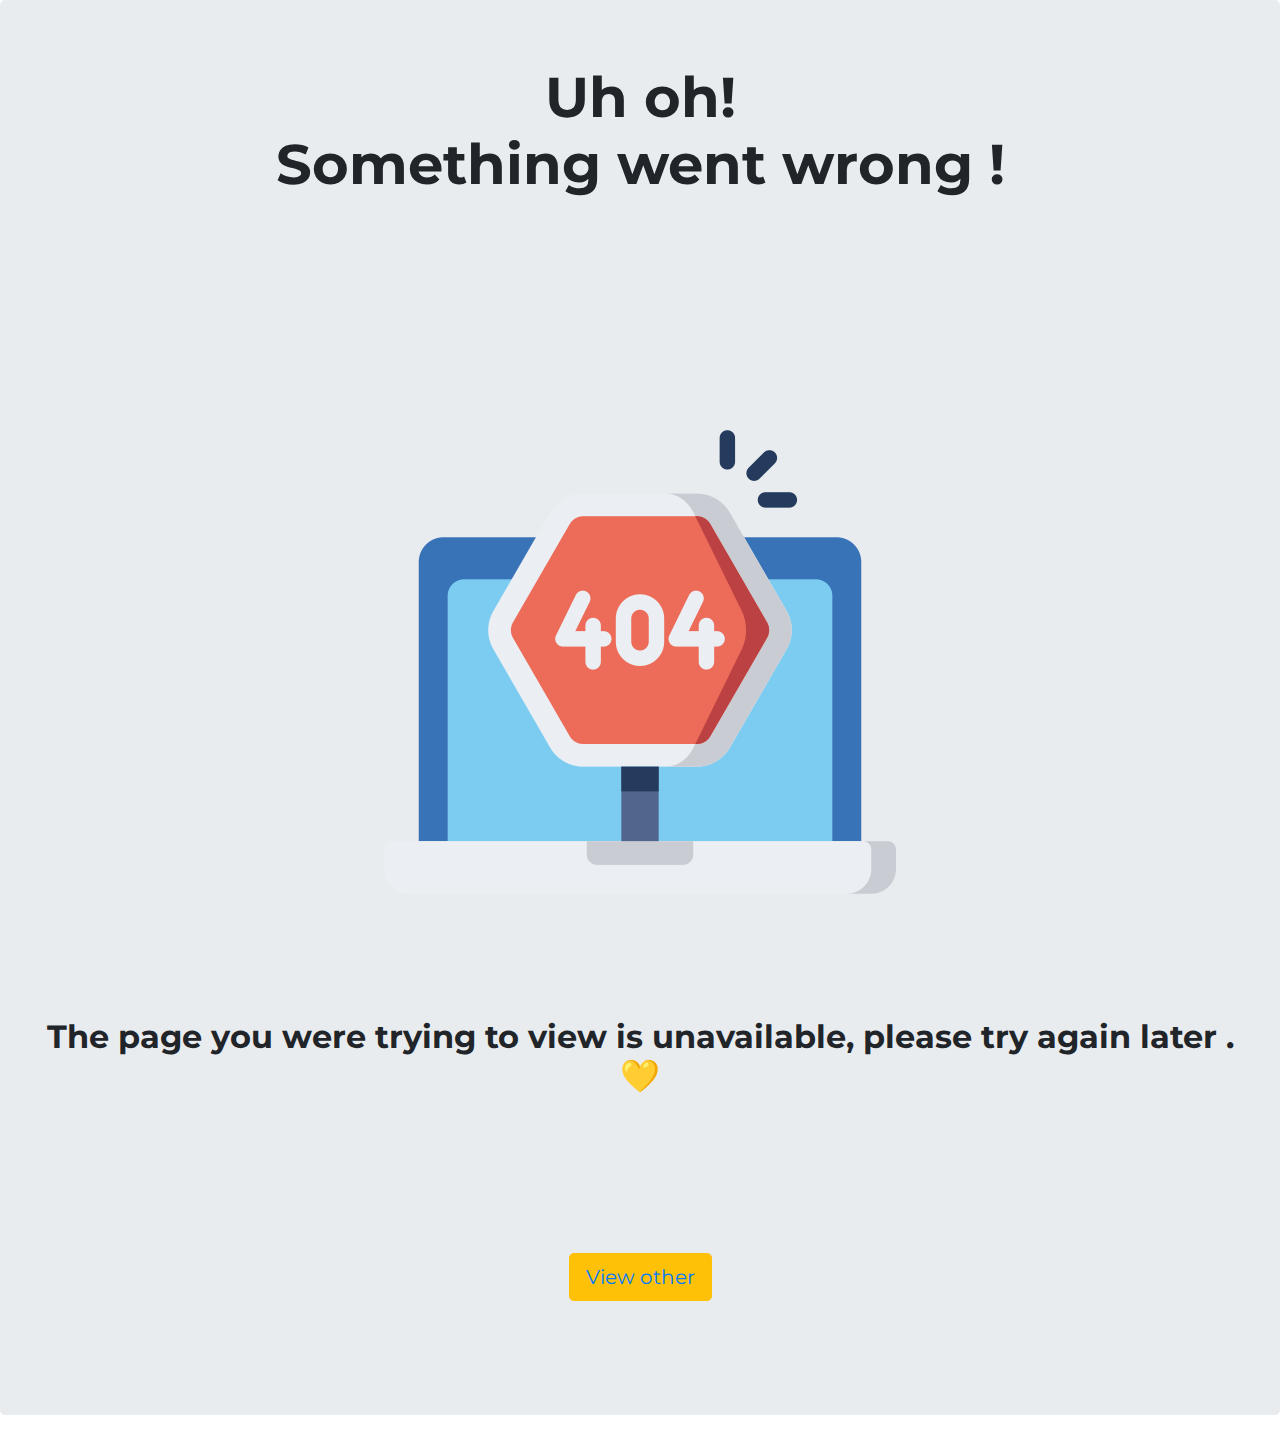
<file: failure.html>
<!DOCTYPE html>
<html lang="en">
<head>
  <meta charset="UTF-8">
  <meta http-equiv="X-UA-Compatible" content="IE=edge">
  <meta name="viewport" content="width=device-width, initial-scale=1.0">
 
  <!--BOOTSTRAP-->
  <link rel="stylesheet" href="https://cdn.jsdelivr.net/npm/bootstrap@4.4.1/dist/css/bootstrap.min.css" integrity="sha384-Vkoo8x4CGsO3+Hhxv8T/Q5PaXtkKtu6ug5TOeNV6gBiFeWPGFN9MuhOf23Q9Ifjh" crossorigin="anonymous">

  <!--FONT-->
  <link rel="preconnect" href="https://fonts.googleapis.com">
  <link rel="preconnect" href="https://fonts.gstatic.com" crossorigin>
  <link href="https://fonts.googleapis.com/css2?family=Montserrat:wght@300&family=Open+Sans&display=swap" rel="stylesheet">
 
   <!--CSS-->
   <link rel="stylesheet" href="style.css">

 
  <title>Failure ! 😯</title>



</head>
<body>


  <div class="jumbotron text-center error-div">
    <h1 class="display-4 h-error">Uh oh!
      <br>
      Something went wrong !  
  </h1>
  <img src="./Immagini/error40.gif" class="error" alt="error-404">
  <h2 class="h-error">The page you were trying to view is unavailable, please try again later .💛</h2>
  <form action="/faileture.html" method="post">
        <button class="btn btn-lg btn-warning" type="submit"><a href="index.html">View other</a></button>
    </form>
  </div>
  
</body>
</html>
</file>
<file: style.css>
/*font-family: 'Montserrat', sans-serif --per testo;
font-family: 'Open Sans', sans-serif;  -- Per header */ 
body{
    background-color: #FFFFFF;
    font-family: 'Open Sans ', sans-serif;
    width: 100%;
    margin: auto;

}

                                                            /* Sezione Barra di navigazione*/

#bar{
    font-family: 'Montserrat', sans-serif;
    font-size:  1.2rem;

}

.logo{

    padding:20px;
}

.brand{

    font-size: 2rem;
    font-weight: bold;

}



                                                                        /*OPZIONI NAV BAR*/

.bar-option{
    
    font-size: 1.18rem;
    font-weight: bold;
   
}

.click{
    display: flex;
    border-radius: 400px;   

}

.click:hover{
    color: #FFFFFF;
}

.toggler{
    border-radius: 20px;
}
form{
    padding: 50px 0;
}



                                                                            /*NEWS*/





#news{
    font-family: 'Montserrat', sans-serif;
    width: 100%;
}

.head-news{
    color:#E8A800;
    font-family: 'Open Sans', sans-serif;
    font-size: 3.5rem;
    padding-bottom: 3%;
    margin: auto;

}

.p-news{
    color: white;
    float: left;
    font-size: medium;
    padding-bottom: 3%;
    line-height:30px ;
    
}






                                                                    /*Services*/




#services{
    background-color: white;
    font-family: 'Montserrat', sans-serif;  
    margin:  20% 0 28% 0;
    padding: 0;  
}

.foto-s{
    
    border-radius: 50%;
    height: 450px;
    width: 450px;
    float: left;
    margin-right: 40px;
    margin-bottom: 20px;
}


.h-s{
    color: #F2BB83;
    font-family: 'Open Sans', sans-serif;
    font-size: 2.4rem;
    font-weight: bold;
    float: left;
    margin: 8% 0 1% 0;
}


.p-s{
    float: left;
    font-family: 'Montserrat', sans-serif;
    text-align: justify;
    font-size: 1.10rem;
    line-height: 35px;
    padding: 8% 0;
    width: 450px;
 }

.a-s{

    border: 3px solid #ffb62e;
    border-radius: 240px;
    color: black;
    font-family: 'Montserrat', sans-serif;
    font-size: 1rem;
    float: left;
    text-decoration: none;
    padding: 4%;
    
}

.a-s:hover{
    border: black 5px solid;
    color:#F2BB83;
    font-size: 1.1rem;
    font-weight: bold;
    text-decoration: none;

}



                                                                        /*PRODUCT */



#products{
    
    margin: 3% 0 0 0;
}

.text{
    float: left;
    padding-bottom: 20px;
    position: relative;
    left: 10px;
    margin: 50px 0;
   
   
}

.h-product{   
    color:#ffb62e;
    font-family: 'Open Sans', sans-serif;
    font-weight: bold;
    padding: 50px 0 0  0;
}

.p-product{
    font-family: 'Montserrat', sans-serif;
    text-align: justify;
    padding: 50px 0 25px 0;
    width: 95%;
}

.grey{
    background-color: #EEEEEE;
    border: none;
}

.card-title{
    color: #f8a100;
    font-family: 'Open Sans', sans-serif;
    font-weight: 400;
    font-size: 1.30rem;
    padding: 10px 0;
 }
 .card-text{
    font-family: 'Montserrat', sans-serif;
    font-size: 1rem;
    text-align:start;
    line-height: 30px;
 }
.card-img-top{

    padding: 10px;
}

.btn-sm{
    border-radius: 40px;
    margin-top: 25px;
    margin-bottom: 100px;
}

.read{
    color: white;
    text-decoration: none;

}
.read:hover{
    text-decoration: none;
    color: black;
}

                                                                /*FOCUS*/


#focus{
    position: relative;
    z-index: 0;
}

.yellow{
    background-color: #E8A800;
    
    
}
.focus-h{

    color:#FFFFFF;
    font-family: 'Open Sans', sans-serif;
    font-size: 2.8rem;
    padding-top: 15%;
    margin-left: 10%;
}
.focus-p{
    font-size: 1.1rem;
    font-family: 'Montserrat', sans-serif;
    line-height: 32px;
    padding-top: 5%;
    margin-right: 18%;
    margin-left: 10%;
}
.focus-btn{
  
    border: 4px solid black;
    border-radius: 240px;
    color: #F9F2ED;
    font-family: 'Montserrat', sans-serif;
    font-weight: bold;
    font-size: 1.3rem;
    text-decoration: none;
    margin-top: 50px;
    margin-left: 10%;
    
}
.gif{
    border-bottom-right-radius: 240px;
}




                                                                            /*FOOTER*/

#footer{
    text-align: center;
    background-color: #EEEEEE;
    position: relative;
    top:-15px;
    z-index: 1;
}


.space{
    padding: 100px 0;
}
.footer-img{
    border-radius: 20px ;
    margin-right: 15px;
}


.footer-h{
    color:#f8a100;
    font-family: sans-serif;
    font-size: 1.8rem;
    margin-left: 4%;
}
.footer-p{
    color: #0E76A8;
    font-family: 'Montserrat', sans-serif;
    font-size: 1rem;
    
    padding: 40px 0;
    width: 60%;
    margin: auto;
}

.footer-link{
 
 
 
   font-size: 1rem;
   font-family: 'Montserrat', sans-serif;
   text-decoration: none;
   padding: 4px 0;
   
   }

h4{
    font-size: medium;
    font-family: 'Open Sans', sans-serif;
    font-weight: bold;
    padding: 0 0 50px 0;
}


hr{
    border-top: 1px  dotted grey;
    width: 4%;
    
    margin: auto;
}

.center{
    text-align: center;
}
.social{
    margin-top: 50px;
    margin-left: 25px;
    margin-bottom: 25px;
}



                                                        /*ERROR*/
    
.error-div{
    font-family: 'Montserrat', sans-serif;
}
 .error{
    
    margin: 100px auto;
}
.h-error{
    font-weight: BOLD;
    padding-bottom: 100px
}
</file>
